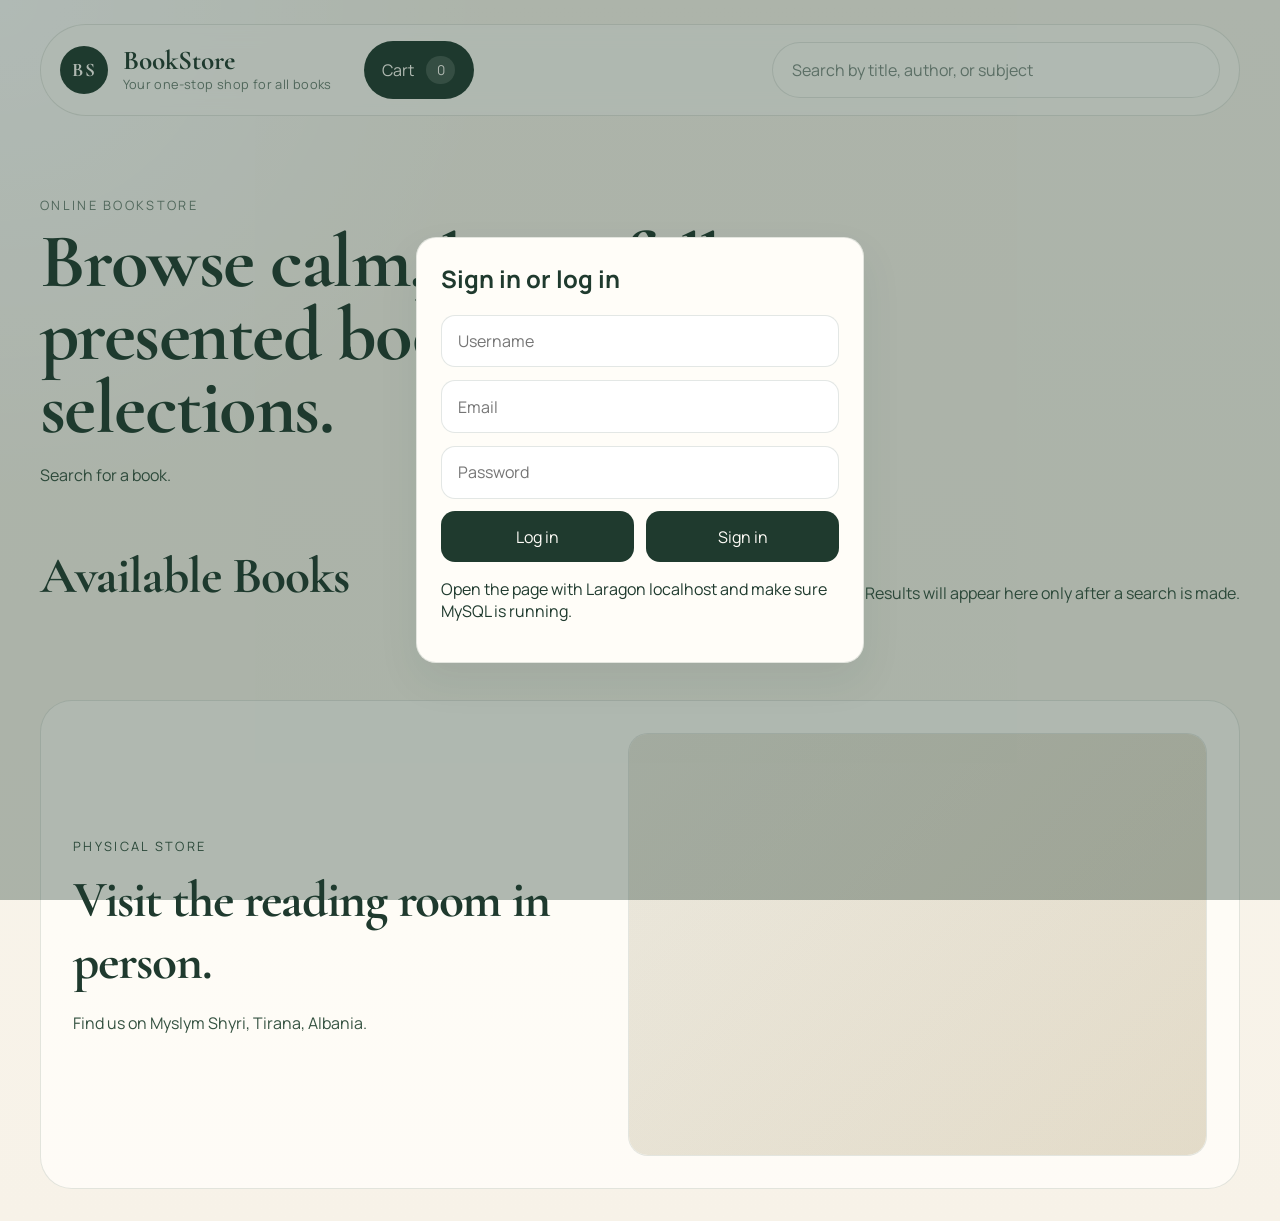
<file: index.html>
<!DOCTYPE html>
<html lang="en">
<head>
    <meta charset="UTF-8">
    <meta name="viewport" content="width=device-width, initial-scale=1.0">
    <title>BookStore</title>
    <link rel="preconnect" href="https://fonts.googleapis.com">
    <link rel="preconnect" href="https://fonts.gstatic.com" crossorigin>
    <link href="https://fonts.googleapis.com/css2?family=Cormorant+Garamond:wght@500;600;700&family=Manrope:wght@400;500;600;700&display=swap" rel="stylesheet">
    <link rel="stylesheet" href="style.css">
    <script src="script.js" defer></script>
</head>
<body>
    <div class="page-shell">
        <header class="site-header">
            <div class="brand-group">
                <a class="site-logo" href="#" aria-label="BookStore home">
                    <span class="logo-mark">BS</span>
                    <span class="logo-text">
                        <strong>BookStore</strong>
                        <small>Your one-stop shop for all books</small>
                    </span>
                </a>

                <span class="user-greeting" id="user-greeting"></span>

                <button class="logout-button" id="logout-btn" type="button" hidden>Logout</button>

                <button class="cart-button" type="button" aria-label="Open cart">
                    <span>Cart</span>
                    <span class="cart-count">0</span>
                </button>
            </div>

            <form class="search-form" role="search">
                <label class="sr-only" for="search-books">Search books</label>
                <input
                    id="search-books"
                    class="search-input"
                    type="search"
                    name="search"
                    placeholder="Search by title, author, or subject"
                    autocomplete="off"
                >
            </form>
        </header>

        <main>
            <section class="hero">
                <p class="eyebrow">Online Bookstore</p>
                <h1>Browse calm, beautifully presented book selections.</h1>
                <p class="hero-copy">
                    Search for a book.
                </p>
            </section>

            <section class="catalog-section" aria-labelledby="catalog-heading">
                <div class="section-heading">
                    <h2 id="catalog-heading">Available Books</h2>
                    <p>Results will appear here only after a search is made.</p>
                </div>

                <div class="books-grid" id="book-grid" aria-live="polite"></div>
            </section>

            <section class="checkout-section" id="checkout" hidden>
                <h2>Checkout</h2>
                <input id="customer-name" type="text" placeholder="Your name">
                <input id="customer-address" type="text" placeholder="Your address">
                <button id="order-btn" type="button">Order</button>
                <p id="order-message"></p>
            </section>
        </main>

        <div class="cart-popup" id="cart-popup">
            <div class="cart-box">
                <button class="close-cart" id="close-cart" type="button">x</button>
                <h2>Your Cart</h2>
                <div id="cart-items"></div>
                <button id="checkout-btn" type="button">Go to checkout</button>
            </div>
        </div>

        <div class="auth-popup show" id="auth-popup">
            <form class="cart-box auth-box" id="auth-form">
                <h2>Sign in or log in</h2>
                <input name="username" type="text" placeholder="Username" minlength="3" required>
                <input name="email" type="email" placeholder="Email" required>
                <input name="password" type="password" placeholder="Password" minlength="8" required>
                <div class="auth-actions">
                    <button id="login-btn" type="button">Log in</button>
                    <button id="signin-btn" type="button">Sign in</button>
                </div>
                <p id="auth-message"></p>
            </form>
        </div>

        <footer class="site-footer">
            <div class="footer-copy">
                <p class="eyebrow">Physical Store</p>
                <h2>Visit the reading room in person.</h2>
                <p>
                    Find us on Myslym Shyri, Tirana, Albania.
                </p>
            </div>

            <div class="map-card">
                <iframe
                    class="store-map"
                    id="store-map"
                    title="Store location map"
                    src="https://www.openstreetmap.org/export/embed.html?bbox=19.795%2C41.316%2C19.822%2C41.331&layer=mapnik&marker=41.3235%2C19.8087">
                </iframe>
            </div>
        </footer>
    </div>
</body>
</html>
</file>
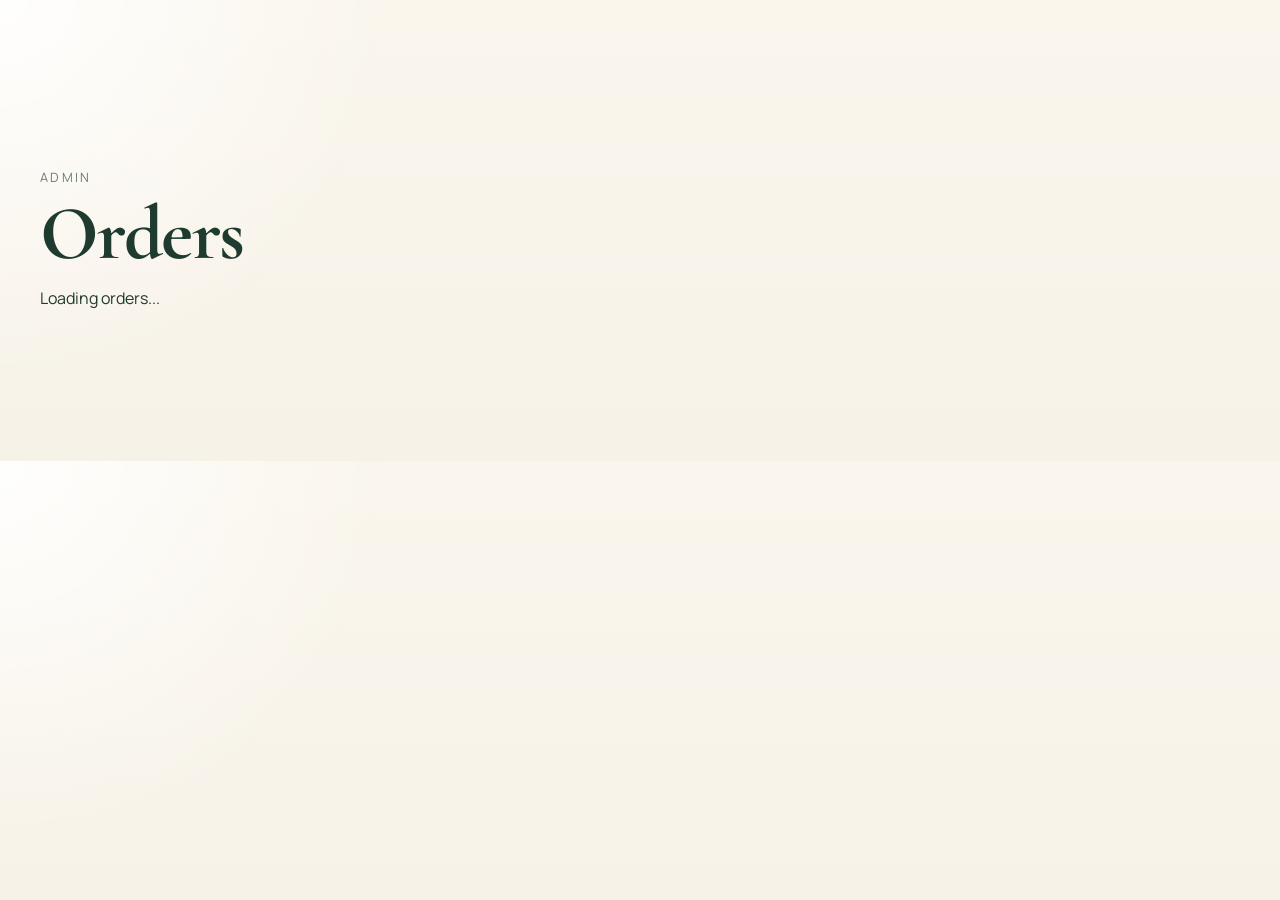
<file: admin.html>
<!DOCTYPE html>
<html lang="en">
<head>
    <meta charset="UTF-8">
    <meta name="viewport" content="width=device-width, initial-scale=1.0">
    <title>Admin Orders</title>
    <link rel="preconnect" href="https://fonts.googleapis.com">
    <link rel="preconnect" href="https://fonts.gstatic.com" crossorigin>
    <link href="https://fonts.googleapis.com/css2?family=Cormorant+Garamond:wght@500;600;700&family=Manrope:wght@400;500;600;700&display=swap" rel="stylesheet">
    <link rel="stylesheet" href="style.css">
</head>
<body>
    <div class="page-shell">
        <main class="admin-page">
            <section class="hero">
                <p class="eyebrow">Admin</p>
                <h1>Orders</h1>
                <p id="admin-message">Loading orders...</p>
            </section>

            <div class="books-grid" id="orders"></div>
        </main>
    </div>

    <script>
        const ordersBox = document.querySelector("#orders");
        const message = document.querySelector("#admin-message");

        fetch("auth.php?action=orders")
            .then(function (response) {
                if (!response.ok) location.href = "index.html";
                return response.json();
            })
            .then(function (data) {
                if (!data.ok) return;

                message.textContent = data.orders.length ? "Latest customer orders." : "No orders yet.";
                ordersBox.innerHTML = data.orders.map(function (order) {
                    return `
                        <article class="book-card">
                            <div class="book-content">
                                <h3 class="book-title">${clean(order.book_name)}</h3>
                                <p>Name: ${clean(order.user_name)}</p>
                                <p>Destination: ${clean(order.destination || "")}</p>
                                <p class="book-price">$${Number(order.total_price).toFixed(2)}</p>
                            </div>
                        </article>
                    `;
                }).join("");
            });

        function clean(text) {
            return String(text).replaceAll("&", "&amp;").replaceAll("<", "&lt;").replaceAll(">", "&gt;");
        }
    </script>
</body>
</html>
</file>
<file: style.css>
:root {
    --cream: #f7f2e8;
    --cream-deep: #eee5d4;
    --paper: #fffdf8;
    --green: #1f3a2e;
    --green-soft: #355241;
    --green-muted: #6b7f73;
    --line: rgba(31, 58, 46, 0.12);
    --shadow: 0 18px 40px rgba(31, 58, 46, 0.08);
    --radius-lg: 28px;
    --radius-md: 20px;
    --radius-sm: 14px;
    --content-width: 1200px;
}

*,
*::before,
*::after {
    box-sizing: border-box;
}

html {
    scroll-behavior: smooth;
}

body {
    margin: 0;
    font-family: "Manrope", sans-serif;
    color: var(--green);
    background:
        radial-gradient(circle at top left, rgba(255, 255, 255, 0.9), transparent 28%),
        linear-gradient(180deg, #faf6ed 0%, var(--cream) 100%);
}

img {
    display: block;
    max-width: 100%;
}

button,
input {
    font: inherit;
}

.page-shell {
    width: min(calc(100% - 2rem), var(--content-width));
    margin: 0 auto;
    padding: 1.5rem 0 2rem;
}

.site-header {
    display: flex;
    align-items: center;
    justify-content: space-between;
    gap: 1.5rem;
    padding: 1rem 1.2rem;
    border: 1px solid var(--line);
    border-radius: 999px;
    background: rgba(255, 253, 248, 0.82);
    backdrop-filter: blur(14px);
    position: sticky;
    top: 1rem;
    z-index: 10;
}

.brand-group {
    display: flex;
    align-items: center;
    gap: 1rem;
}

.site-logo {
    display: inline-flex;
    align-items: center;
    gap: 0.9rem;
    color: inherit;
    text-decoration: none;
}

.logo-mark {
    width: 3rem;
    height: 3rem;
    display: inline-grid;
    place-items: center;
    border-radius: 50%;
    background: var(--green);
    color: var(--paper);
    font-family: "Cormorant Garamond", serif;
    font-size: 1.2rem;
    font-weight: 700;
    letter-spacing: 0.08em;
}

.logo-text {
    display: flex;
    flex-direction: column;
    gap: 0.1rem;
}

.logo-text strong {
    font-family: "Cormorant Garamond", serif;
    font-size: 1.7rem;
    font-weight: 700;
    line-height: 1;
}

.logo-text small {
    color: var(--green-muted);
    font-size: 0.8rem;
    letter-spacing: 0.03em;
}

.cart-button,
.add-cart-button,
.logout-button {
    border: 1px solid transparent;
    cursor: pointer;
    transition: transform 0.25s ease, background-color 0.25s ease, color 0.25s ease, border-color 0.25s ease;
}

.logout-button {
    padding: 0.75rem 0.95rem;
    border-radius: 999px;
    border-color: var(--green);
    background: transparent;
    color: var(--green);
}

.cart-button {
    display: inline-flex;
    align-items: center;
    gap: 0.75rem;
    padding: 0.85rem 1.1rem;
    border-radius: 999px;
    background: var(--green);
    color: var(--paper);
}

.cart-button:hover,
.cart-button:focus-visible,
.logout-button:hover,
.logout-button:focus-visible,
.add-cart-button:hover,
.add-cart-button:focus-visible {
    transform: translateY(-2px);
}

.cart-count {
    min-width: 1.8rem;
    height: 1.8rem;
    display: inline-grid;
    place-items: center;
    padding: 0 0.35rem;
    border-radius: 999px;
    background: rgba(255, 255, 255, 0.16);
    font-size: 0.85rem;
}

.user-greeting {
    font-weight: 700;
}

.search-form {
    flex: 0 1 28rem;
}

.search-input {
    width: 100%;
    padding: 1rem 1.2rem;
    border: 1px solid var(--line);
    border-radius: 999px;
    background: rgba(255, 253, 248, 0.95);
    color: var(--green);
    outline: none;
}

.search-input::placeholder {
    color: rgba(31, 58, 46, 0.58);
}

.search-input:focus {
    border-color: rgba(31, 58, 46, 0.28);
    box-shadow: 0 0 0 4px rgba(31, 58, 46, 0.06);
}

.hero {
    padding: 5rem 0 2.5rem;
    max-width: 46rem;
}

.eyebrow {
    margin: 0 0 0.75rem;
    text-transform: uppercase;
    letter-spacing: 0.18em;
    font-size: 0.8rem;
    color: var(--green-muted);
}

.hero h1,
.footer-copy h2,
.section-heading h2 {
    font-family: "Cormorant Garamond", serif;
    letter-spacing: -0.02em;
}

.hero h1 {
    margin: 0;
    font-size: clamp(3rem, 6vw, 5.4rem);
    line-height: 0.95;
}

.hero-copy,
.section-heading p,
.footer-copy p {
    color: var(--green-soft);
    line-height: 1.75;
    max-width: 44rem;
}

.catalog-section {
    padding-bottom: 4rem;
}

.section-heading {
    display: flex;
    align-items: end;
    justify-content: space-between;
    gap: 1.5rem;
    margin-bottom: 1.8rem;
}

.section-heading h2,
.footer-copy h2 {
    margin: 0;
    font-size: clamp(2.2rem, 4vw, 3.2rem);
}

.section-heading p {
    margin: 0;
    max-width: 32rem;
}

.books-grid {
    display: grid;
    grid-template-columns: repeat(3, minmax(0, 1fr));
    gap: 1.5rem;
}

.book-card {
    display: flex;
    flex-direction: column;
    min-height: 100%;
    border: 1px solid var(--line);
    border-radius: var(--radius-lg);
    overflow: hidden;
    background: rgba(255, 253, 248, 0.9);
    box-shadow: var(--shadow);
}

.book-cover {
    aspect-ratio: 4 / 5;
    background: linear-gradient(180deg, rgba(238, 229, 212, 0.4), rgba(255, 255, 255, 0.8));
}

.book-cover img {
    width: 100%;
    height: 100%;
    object-fit: cover;
}

.book-content {
    display: flex;
    flex: 1;
    flex-direction: column;
    gap: 0.8rem;
    padding: 1.4rem;
}

.book-tag {
    margin: 0;
    color: var(--green-muted);
    text-transform: uppercase;
    letter-spacing: 0.15em;
    font-size: 0.72rem;
}

.book-title {
    margin: 0;
    font-family: "Cormorant Garamond", serif;
    font-size: 2rem;
    line-height: 1;
}

.book-price {
    margin: 0;
    font-size: 1.05rem;
    font-weight: 700;
}

.add-cart-button {
    margin-top: auto;
    padding: 0.95rem 1rem;
    border-radius: var(--radius-sm);
    background: transparent;
    border-color: var(--green);
    color: var(--green);
}

.add-cart-button:hover,
.add-cart-button:focus-visible {
    background: var(--green);
    color: var(--paper);
}

.cart-popup,
.auth-popup {
    position: fixed;
    inset: 0;
    display: none;
    align-items: center;
    justify-content: center;
    padding: 1rem;
    background: rgba(31, 58, 46, 0.35);
    z-index: 20;
}

.cart-popup.show,
.auth-popup.show {
    display: flex;
}

.cart-box,
.checkout-section {
    width: min(100%, 28rem);
    padding: 1.5rem;
    border: 1px solid var(--line);
    border-radius: var(--radius-md);
    background: var(--paper);
    box-shadow: var(--shadow);
}

.cart-box h2,
.checkout-section h2 {
    margin-top: 0;
}

.close-cart {
    float: right;
    border: 0;
    background: none;
    color: var(--green);
    cursor: pointer;
    font-size: 1.2rem;
}

#checkout-btn,
#order-btn,
#login-btn,
#signin-btn {
    width: 100%;
    padding: 0.9rem 1rem;
    border: 0;
    border-radius: var(--radius-sm);
    background: var(--green);
    color: var(--paper);
    cursor: pointer;
}

#checkout-btn:disabled {
    opacity: 0.45;
    cursor: not-allowed;
}

.checkout-section {
    margin: 0 auto 4rem;
}

.checkout-section input {
    width: 100%;
    margin-bottom: 0.8rem;
    padding: 0.9rem 1rem;
    border: 1px solid var(--line);
    border-radius: var(--radius-sm);
}

.auth-box input {
    width: 100%;
    margin-bottom: 0.8rem;
    padding: 0.9rem 1rem;
    border: 1px solid var(--line);
    border-radius: var(--radius-sm);
}

.auth-actions {
    display: flex;
    gap: 0.8rem;
}

.admin-page {
    padding: 4rem 0;
}

.site-footer {
    display: grid;
    grid-template-columns: minmax(0, 0.95fr) minmax(0, 1.05fr);
    gap: 2rem;
    padding: 2rem;
    border: 1px solid var(--line);
    border-radius: calc(var(--radius-lg) + 4px);
    background: rgba(255, 253, 248, 0.85);
}

.footer-copy {
    align-self: center;
}

.map-card {
    min-height: 26rem;
    border-radius: var(--radius-md);
    overflow: hidden;
    border: 1px solid var(--line);
    background: var(--paper);
}

.store-map {
    width: 100%;
    height: 100%;
    min-height: 26rem;
    border: 0;
    background:
        linear-gradient(rgba(31, 58, 46, 0.06), rgba(31, 58, 46, 0.06)),
        linear-gradient(135deg, #f8f3e8, #efe5d2);
}

.sr-only {
    position: absolute;
    width: 1px;
    height: 1px;
    padding: 0;
    margin: -1px;
    overflow: hidden;
    clip: rect(0, 0, 0, 0);
    white-space: nowrap;
    border: 0;
}

@media (max-width: 980px) {
    .site-header,
    .section-heading {
        flex-direction: column;
        align-items: stretch;
    }

    .site-footer {
        grid-template-columns: 1fr;
    }

    .brand-group {
        justify-content: space-between;
    }

    .search-form {
        flex-basis: auto;
    }

    .books-grid {
        grid-template-columns: repeat(2, minmax(0, 1fr));
    }
}

@media (max-width: 680px) {
    .page-shell {
        width: min(calc(100% - 1.2rem), var(--content-width));
    }

    .site-header {
        padding: 1rem;
        border-radius: 28px;
    }

    .brand-group {
        flex-direction: column;
        align-items: stretch;
    }

    .site-logo {
        justify-content: center;
    }

    .books-grid,
    .site-footer {
        grid-template-columns: 1fr;
    }

    .hero {
        padding-top: 3.4rem;
    }

    .hero h1 {
        font-size: clamp(2.5rem, 14vw, 4rem);
    }
}
</file>
